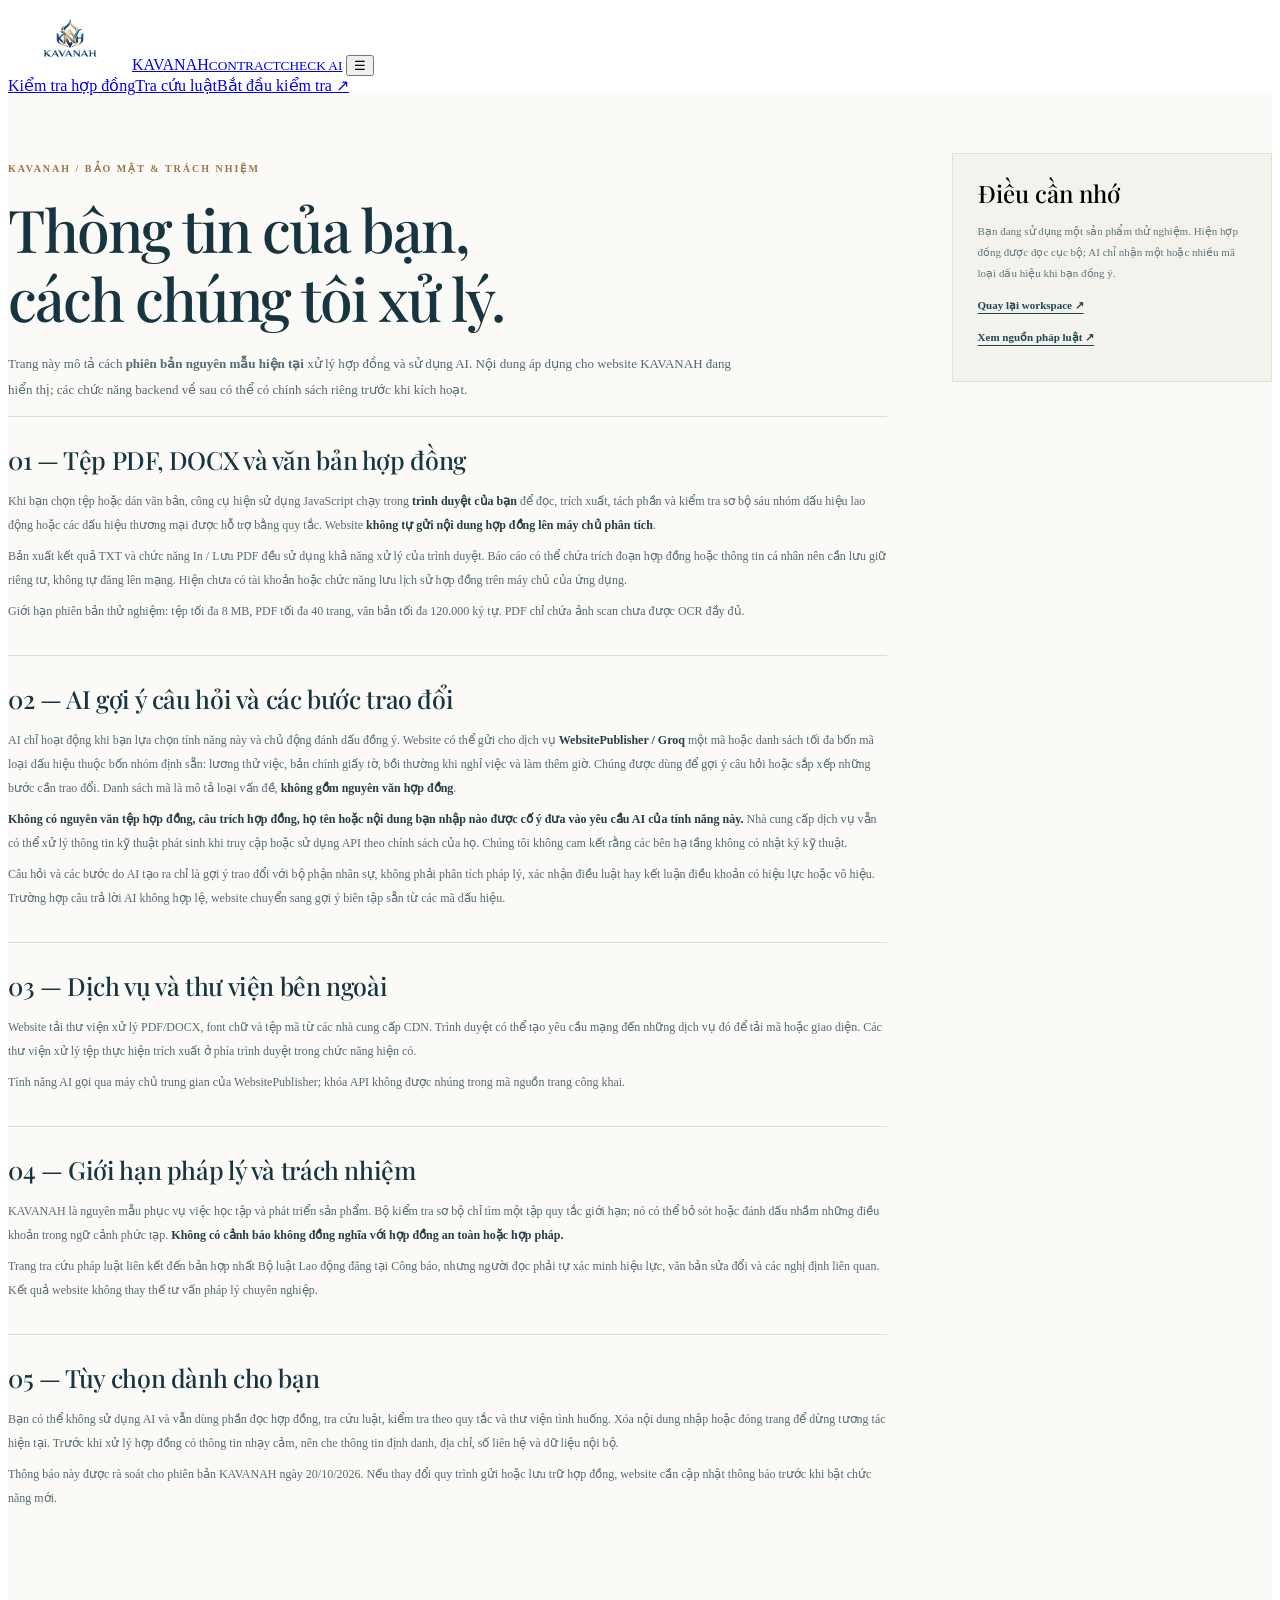
<file: site/pages/quyen-rieng-tu.html>
<!DOCTYPE html>
<html lang="vi"><head><meta charset="UTF-8"><meta name="viewport" content="width=device-width,initial-scale=1">
<meta name="theme-color" content="#FBFAF7"><meta name="robots" content="noindex,nofollow">
<meta name="description" content="KAVANAH — Minh bạch cách xử lý tệp hợp đồng, giới hạn AI và dữ liệu được gửi đi.">
<title>Quyền riêng tư và giới hạn dịch vụ | KAVANAH</title>
<link rel="icon" type="image/svg+xml" href="https://cdn.websitepublisher.ai/custom/wid29280/images/kavanah-app-icon-v2.svg">
<link rel="preconnect" href="https://fonts.googleapis.com"><link rel="preconnect" href="https://fonts.gstatic.com" crossorigin>
<link href="https://fonts.googleapis.com/css2?family=Be+Vietnam+Pro:wght@400;500;600;700&family=Playfair+Display:wght@400;500;600&display=swap" rel="stylesheet">
<link rel="stylesheet" href="https://cdn.websitepublisher.ai/custom/wid29280/css/kavanah-pages.css">
<!-- Optimizer - Canonical --><!-- Optimizer - Custom Meta --><!-- Optimizer - Open Graph --><!-- Optimizer - Header Javascripts -->
<style>
.legal-content{padding:58px 0 92px;background:#FBFAF7}.legal-layout{display:grid;grid-template-columns:minmax(0,1.7fr) minmax(200px,.62fr);gap:65px;align-items:start}
.legal-kicker{font-size:10px;text-transform:uppercase;letter-spacing:.2em;color:#9A7747;font-weight:700}.legal-heading{font:500 clamp(37px,4.6vw,61px)/1.18 "Playfair Display",Georgia,serif;letter-spacing:-.035em;margin:20px 0 18px;color:#173541}
.legal-intro{font-size:13px;line-height:2;max-width:730px;color:#526A71}
.legal-card{border-top:1px solid #DEDCD7;padding:25px 0}.legal-card h2{font:500 25px/1.4 "Playfair Display",Georgia,serif;letter-spacing:-.015em;margin:0 0 12px;color:#173541}
.legal-card p,.legal-card li{color:#556C74;font-size:12px;line-height:2;margin:7px 0}.legal-card ul{padding-left:19px}
.legal-card strong{color:#253E48;font-weight:600}
.legal-aside{position:sticky;top:108px;border:1px solid #E0DFD8;background:#F4F2EC;padding:23px 25px}.legal-aside h2{font:500 24px "Playfair Display",serif;margin:0 0 12px}
.legal-aside p{font-size:11px;line-height:1.9;color:#61777C}.legal-aside a{font-weight:600;text-decoration:underline;text-underline-offset:4px;color:#1C4653}
@media(max-width:750px){.legal-content{padding:46px 0 64px}.legal-layout{grid-template-columns:1fr;gap:25px}.legal-aside{position:static}.legal-card h2{font-size:23px}}
</style><link rel="stylesheet" href="https://cdn.websitepublisher.ai/custom/wid29280/css/kavanah-design-v3.css?v=4">
</head><body>
<header class="top"><div class="shell top-inner">
<a class="brand" href="index.html" aria-label="KAVANAH — về trang chủ"><img width="124" height="62" src="../assets/images/kavanah-logo-nhom.png" alt="Logo KAVANAH"><span class="brand-name">KAVANAH<small>CONTRACTCHECK AI</small></span></a>
<button class="menu-toggle" aria-label="Mở menu" aria-expanded="false" aria-controls="navigation" id="menuToggle" type="button">☰</button>
<nav class="navigation" id="navigation" aria-label="Điều hướng chính"><a href="index.html#san-pham">Kiểm tra hợp đồng</a><a href="tra-cuu-phap-luat.html">Tra cứu luật</a><a href="index.html#san-pham" class="small-cta">Bắt đầu kiểm tra ↗</a></nav>
</div></header>
<main>
<section class="legal-content"><div class="shell legal-layout">
<article>
<p class="legal-kicker">KAVANAH / BẢO MẬT & TRÁCH NHIỆM</p>
<h1 class="legal-heading">Thông tin của bạn,<br>cách chúng tôi xử lý.</h1>
<p class="legal-intro">Trang này mô tả cách <strong>phiên bản nguyên mẫu hiện tại</strong> xử lý hợp đồng và sử dụng AI. Nội dung áp dụng cho website KAVANAH đang hiển thị; các chức năng backend về sau có thể có chính sách riêng trước khi kích hoạt.</p>
<section class="legal-card"><h2>01 — Tệp PDF, DOCX và văn bản hợp đồng</h2>
<p>Khi bạn chọn tệp hoặc dán văn bản, công cụ hiện sử dụng JavaScript chạy trong <strong>trình duyệt của bạn</strong> để đọc, trích xuất, tách phần và kiểm tra sơ bộ sáu nhóm dấu hiệu lao động hoặc các dấu hiệu thương mại được hỗ trợ bằng quy tắc. Website <strong>không tự gửi nội dung hợp đồng lên máy chủ phân tích</strong>.</p>
<p>Bản xuất kết quả TXT và chức năng In / Lưu PDF đều sử dụng khả năng xử lý của trình duyệt. Báo cáo có thể chứa trích đoạn hợp đồng hoặc thông tin cá nhân nên cần lưu giữ riêng tư, không tự đăng lên mạng. Hiện chưa có tài khoản hoặc chức năng lưu lịch sử hợp đồng trên máy chủ của ứng dụng.</p>
<p>Giới hạn phiên bản thử nghiệm: tệp tối đa 8 MB, PDF tối đa 40 trang, văn bản tối đa 120.000 ký tự. PDF chỉ chứa ảnh scan chưa được OCR đầy đủ.</p></section>
<section class="legal-card"><h2>02 — AI gợi ý câu hỏi và các bước trao đổi</h2>
<p>AI chỉ hoạt động khi bạn lựa chọn tính năng này và chủ động đánh dấu đồng ý. Website có thể gửi cho dịch vụ <strong>WebsitePublisher / Groq</strong> một mã hoặc danh sách tối đa bốn mã loại dấu hiệu thuộc bốn nhóm định sẵn: lương thử việc, bản chính giấy tờ, bồi thường khi nghỉ việc và làm thêm giờ. Chúng được dùng để gợi ý câu hỏi hoặc sắp xếp những bước cần trao đổi. Danh sách mã là mô tả loại vấn đề, <strong>không gồm nguyên văn hợp đồng</strong>.</p>
<p><strong>Không có nguyên văn tệp hợp đồng, câu trích hợp đồng, họ tên hoặc nội dung bạn nhập nào được cố ý đưa vào yêu cầu AI của tính năng này.</strong> Nhà cung cấp dịch vụ vẫn có thể xử lý thông tin kỹ thuật phát sinh khi truy cập hoặc sử dụng API theo chính sách của họ. Chúng tôi không cam kết rằng các bên hạ tầng không có nhật ký kỹ thuật.</p>
<p>Câu hỏi và các bước do AI tạo ra chỉ là gợi ý trao đổi với bộ phận nhân sự, không phải phân tích pháp lý, xác nhận điều luật hay kết luận điều khoản có hiệu lực hoặc vô hiệu. Trường hợp câu trả lời AI không hợp lệ, website chuyển sang gợi ý biên tập sẵn từ các mã dấu hiệu.</p></section>
<section class="legal-card"><h2>03 — Dịch vụ và thư viện bên ngoài</h2>
<p>Website tải thư viện xử lý PDF/DOCX, font chữ và tệp mã từ các nhà cung cấp CDN. Trình duyệt có thể tạo yêu cầu mạng đến những dịch vụ đó để tải mã hoặc giao diện. Các thư viện xử lý tệp thực hiện trích xuất ở phía trình duyệt trong chức năng hiện có.</p>
<p>Tính năng AI gọi qua máy chủ trung gian của WebsitePublisher; khóa API không được nhúng trong mã nguồn trang công khai.</p></section>
<section class="legal-card"><h2>04 — Giới hạn pháp lý và trách nhiệm</h2>
<p>KAVANAH là nguyên mẫu phục vụ việc học tập và phát triển sản phẩm. Bộ kiểm tra sơ bộ chỉ tìm một tập quy tắc giới hạn; nó có thể bỏ sót hoặc đánh dấu nhầm những điều khoản trong ngữ cảnh phức tạp. <strong>Không có cảnh báo không đồng nghĩa với hợp đồng an toàn hoặc hợp pháp.</strong></p>
<p>Trang tra cứu pháp luật liên kết đến bản hợp nhất Bộ luật Lao động đăng tại Công báo, nhưng người đọc phải tự xác minh hiệu lực, văn bản sửa đổi và các nghị định liên quan. Kết quả website không thay thế tư vấn pháp lý chuyên nghiệp.</p></section>
<section class="legal-card"><h2>05 — Tùy chọn dành cho bạn</h2>
<p>Bạn có thể không sử dụng AI và vẫn dùng phần đọc hợp đồng, tra cứu luật, kiểm tra theo quy tắc và thư viện tình huống. Xóa nội dung nhập hoặc đóng trang để dừng tương tác hiện tại. Trước khi xử lý hợp đồng có thông tin nhạy cảm, nên che thông tin định danh, địa chỉ, số liên hệ và dữ liệu nội bộ.</p>
<p>Thông báo này được rà soát cho phiên bản KAVANAH ngày 20/10/2026. Nếu thay đổi quy trình gửi hoặc lưu trữ hợp đồng, website cần cập nhật thông báo trước khi bật chức năng mới.</p></section>
</article>
<aside class="legal-aside"><h2>Điều cần nhớ</h2>
<p>Bạn đang sử dụng một sản phẩm thử nghiệm. Hiện hợp đồng được đọc cục bộ; AI chỉ nhận một hoặc nhiều mã loại dấu hiệu khi bạn đồng ý.</p>
<p><a href="/index.html#san-pham">Quay lại workspace ↗</a></p>
<p><a href="/tra-cuu-phap-luat.html">Xem nguồn pháp luật ↗</a></p>
</aside>
</div></section>
</main>
<!--#wps-include fragment="kavanah-footer" -->
<script>(function(){const t=document.getElementById("menuToggle"),n=document.getElementById("navigation");if(!t||!n)return;t.addEventListener("click",()=>{const on=n.classList.toggle("open");t.setAttribute("aria-expanded",String(on));t.textContent=on?"×":"☰";});n.querySelectorAll("a").forEach(a=>a.addEventListener("click",()=>{n.classList.remove("open");t.setAttribute("aria-expanded","false");t.textContent="☰";}));})();</script>
<!-- Optimizer - Footer Javascripts --></body></html>
</file>
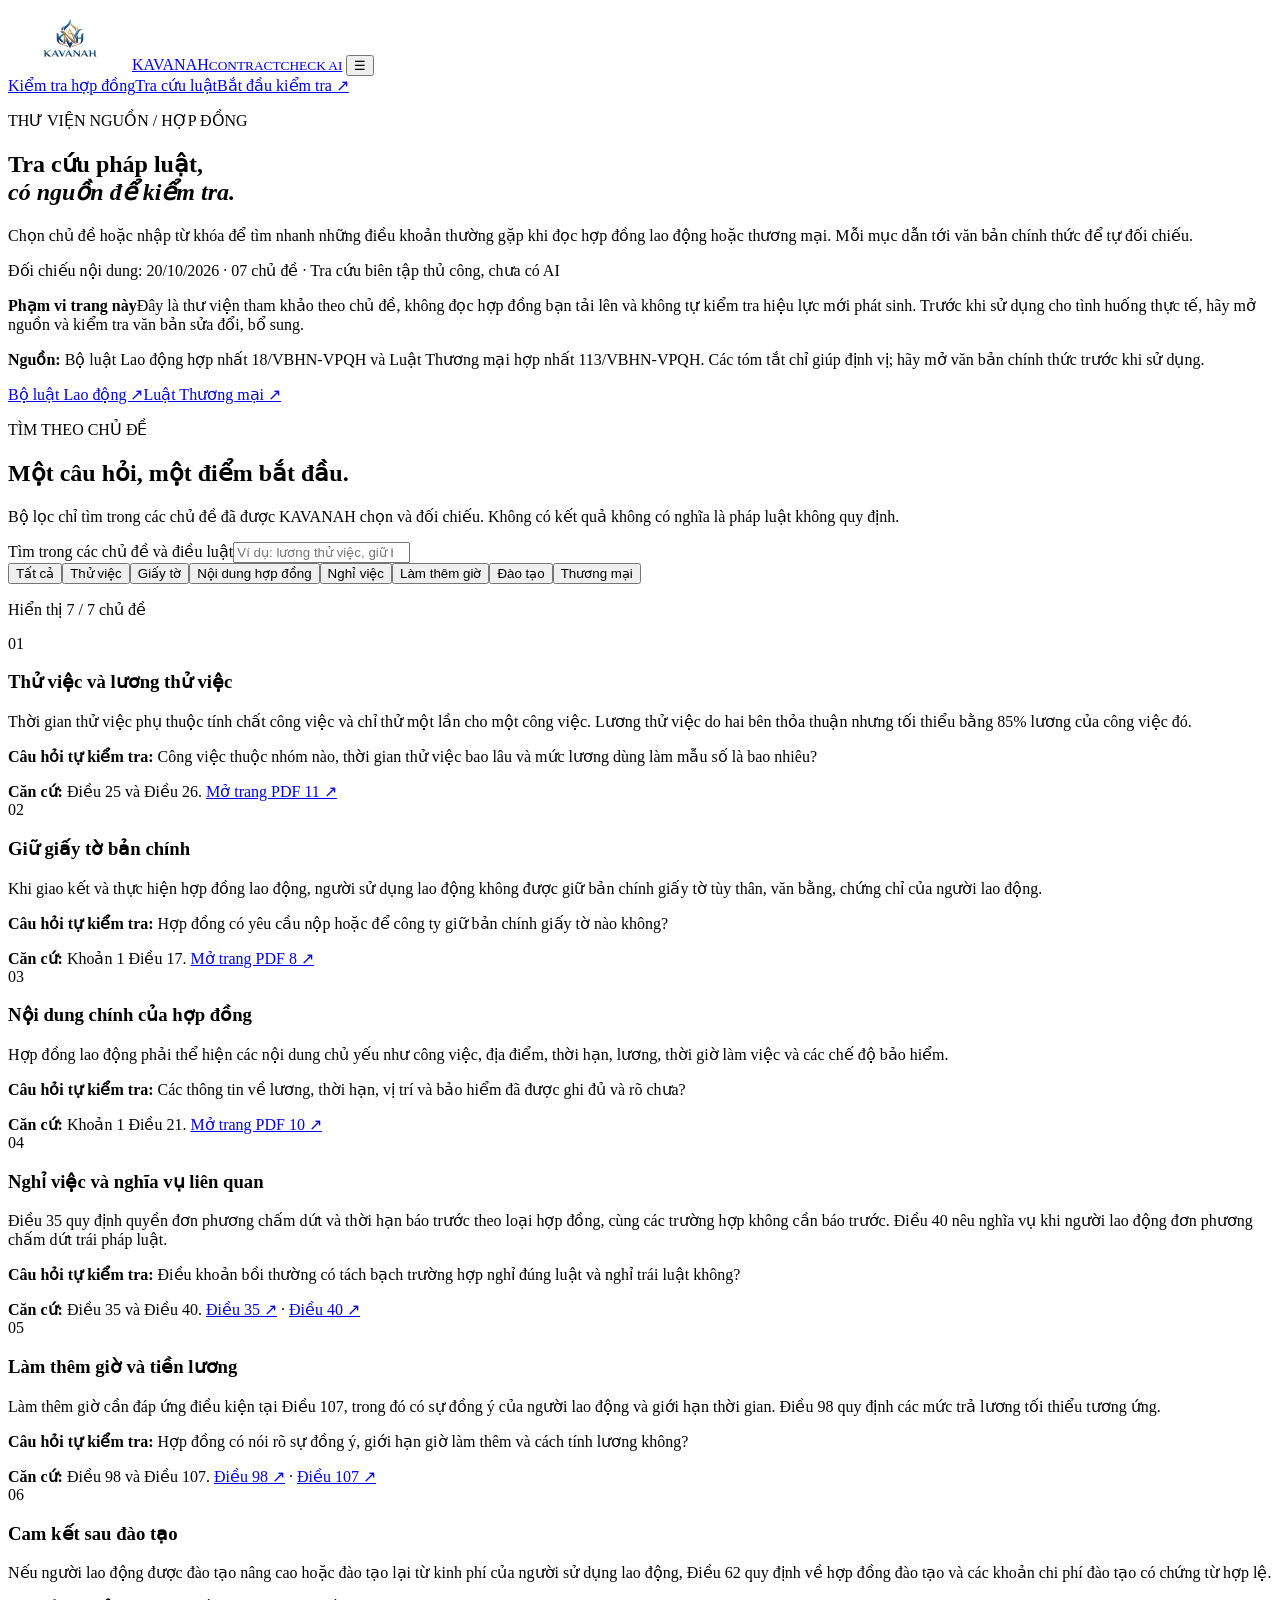
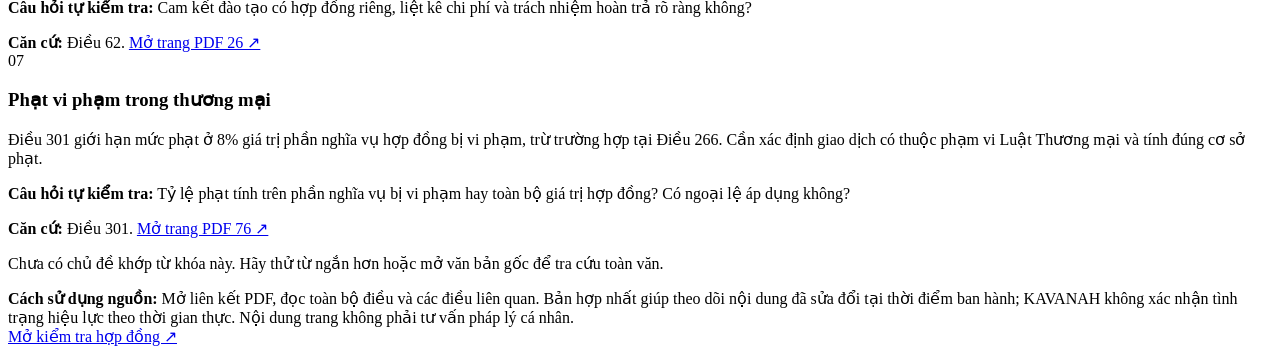
<file: site/pages/tra-cuu-phap-luat.html>
<!DOCTYPE html><html lang="vi"><head><meta charset="UTF-8"><meta name="viewport" content="width=device-width,initial-scale=1"><meta name="theme-color" content="#FBFAF7"><meta name="robots" content="noindex,nofollow"><meta name="description" content="Tra cứu một số điều của Bộ luật Lao động và Luật Thương mại qua văn bản chính thức, kèm câu hỏi tự kiểm tra."><title>Tra cứu pháp luật | KAVANAH</title><link rel="icon" type="image/svg+xml" href="https://cdn.websitepublisher.ai/custom/wid29280/images/kavanah-app-icon-v2.svg"><link rel="preconnect" href="https://fonts.googleapis.com"><link rel="preconnect" href="https://fonts.gstatic.com" crossorigin><link href="https://fonts.googleapis.com/css2?family=Be+Vietnam+Pro:wght@400;500;600;700&family=Playfair+Display:wght@400;500;600&display=swap" rel="stylesheet"><link rel="stylesheet" href="https://cdn.websitepublisher.ai/custom/wid29280/css/kavanah-pages.css">
<!-- Optimizer - Canonical --><!-- Optimizer - Custom Meta --><!-- Optimizer - Open Graph --><!-- Optimizer - Header Javascripts --><link rel="stylesheet" href="https://cdn.websitepublisher.ai/custom/wid29280/css/kavanah-design-v3.css?v=4">
</head><body>
<header class="top"><div class="shell top-inner">
<a class="brand" href="index.html" aria-label="KAVANAH — về trang chủ"><img width="124" height="62" src="../assets/images/kavanah-logo-nhom.png" alt="Logo KAVANAH"><span class="brand-name">KAVANAH<small>CONTRACTCHECK AI</small></span></a>
<button class="menu-toggle" aria-label="Mở menu" aria-expanded="false" aria-controls="navigation" id="menuToggle" type="button">☰</button>
<nav class="navigation" id="navigation" aria-label="Điều hướng chính"><a href="index.html#san-pham">Kiểm tra hợp đồng</a><a href="tra-cuu-phap-luat.html">Tra cứu luật</a><a href="index.html#san-pham" class="small-cta">Bắt đầu kiểm tra ↗</a></nav>
</div></header>
<main><section class="page-hero"><div class="shell hero-grid"><div><p class="overline">THƯ VIỆN NGUỒN / HỢP ĐỒNG</p><h1 class="page-title">Tra cứu pháp luật,<br><em>có nguồn để kiểm tra.</em></h1><p class="hero-lead">Chọn chủ đề hoặc nhập từ khóa để tìm nhanh những điều khoản thường gặp khi đọc hợp đồng lao động hoặc thương mại. Mỗi mục dẫn tới văn bản chính thức để tự đối chiếu.</p><p class="meta-line">Đối chiếu nội dung: 20/10/2026 · 07 chủ đề · Tra cứu biên tập thủ công, chưa có AI</p></div><aside class="hero-aside"><strong>Phạm vi trang này</strong>Đây là thư viện tham khảo theo chủ đề, không đọc hợp đồng bạn tải lên và không tự kiểm tra hiệu lực mới phát sinh. Trước khi sử dụng cho tình huống thực tế, hãy mở nguồn và kiểm tra văn bản sửa đổi, bổ sung.</aside></div></section>
<div class="intro-bar"><div class="shell"><p><strong>Nguồn:</strong> Bộ luật Lao động hợp nhất 18/VBHN-VPQH và Luật Thương mại hợp nhất 113/VBHN-VPQH. Các tóm tắt chỉ giúp định vị; hãy mở văn bản chính thức trước khi sử dụng.</p><a class="source-link" href="https://congbao.chinhphu.vn/van-ban/van-ban-hop-nhat-so-18-vbhn-vpqh-468971.htm" target="_blank" rel="noopener noreferrer">Bộ luật Lao động ↗</a><a class="source-link" href="https://vanban.chinhphu.vn/?docid=215232&pageid=27160" target="_blank" rel="noopener noreferrer">Luật Thương mại ↗</a></div></div>
<section class="section"><div class="shell"><div class="section-head"><div><p class="kicker">TÌM THEO CHỦ ĐỀ</p><h2 class="section-title">Một câu hỏi, một điểm bắt đầu.</h2></div><p class="section-desc">Bộ lọc chỉ tìm trong các chủ đề đã được KAVANAH chọn và đối chiếu. Không có kết quả không có nghĩa là pháp luật không quy định.</p></div>
<div class="search-panel"><label for="lawSearch">Tìm trong các chủ đề và điều luật</label><input class="search-input" id="lawSearch" type="search" placeholder="Ví dụ: lương thử việc, giữ bằng gốc, làm thêm giờ…" autocomplete="off"><div class="topic-row" role="group" aria-label="Lọc chủ đề"><button class="topic" type="button" data-filter="all" aria-pressed="true">Tất cả</button><button class="topic" type="button" data-filter="trial" aria-pressed="false">Thử việc</button><button class="topic" type="button" data-filter="documents" aria-pressed="false">Giấy tờ</button><button class="topic" type="button" data-filter="contract" aria-pressed="false">Nội dung hợp đồng</button><button class="topic" type="button" data-filter="resignation" aria-pressed="false">Nghỉ việc</button><button class="topic" type="button" data-filter="overtime" aria-pressed="false">Làm thêm giờ</button><button class="topic" type="button" data-filter="training" aria-pressed="false">Đào tạo</button><button class="topic" type="button" data-filter="commercial" aria-pressed="false">Thương mại</button></div></div>
<p class="results-line" id="resultCount" role="status" aria-live="polite">Hiển thị 7 / 7 chủ đề</p>
<div class="law-grid" id="lawGrid">
<article class="law-card" data-topic="trial" data-search="Thử việc và lương thử việc Thời gian thử việc phụ thuộc tính chất công việc và chỉ thử một lần cho một công việc. Lương thử việc do hai bên thỏa thuận nhưng tối thiểu bằng 85% lương của công việc đó. Điều 25 và Điều 26 Công việc thuộc nhóm nào, thời gian thử việc bao lâu và mức lương dùng làm mẫu số là bao nhiêu?"><span class="item-no">01</span><h3>Thử việc và lương thử việc</h3><p>Thời gian thử việc phụ thuộc tính chất công việc và chỉ thử một lần cho một công việc. Lương thử việc do hai bên thỏa thuận nhưng tối thiểu bằng 85% lương của công việc đó.</p><p><strong>Câu hỏi tự kiểm tra:</strong> Công việc thuộc nhóm nào, thời gian thử việc bao lâu và mức lương dùng làm mẫu số là bao nhiêu?</p><div class="basis"><strong>Căn cứ:</strong> Điều 25 và Điều 26. <a href="https://congbaocdn.chinhphu.vn/180507251028987904/2026/3/5/468971-1772684381_v1_1772690833_signed.pdf#page=11" target="_blank" rel="noopener noreferrer">Mở trang PDF 11 ↗</a></div></article>
<article class="law-card" data-topic="documents" data-search="Giữ giấy tờ bản chính Khi giao kết và thực hiện hợp đồng lao động, người sử dụng lao động không được giữ bản chính giấy tờ tùy thân, văn bằng, chứng chỉ của người lao động. Khoản 1 Điều 17 Hợp đồng có yêu cầu nộp hoặc để công ty giữ bản chính giấy tờ nào không?"><span class="item-no">02</span><h3>Giữ giấy tờ bản chính</h3><p>Khi giao kết và thực hiện hợp đồng lao động, người sử dụng lao động không được giữ bản chính giấy tờ tùy thân, văn bằng, chứng chỉ của người lao động.</p><p><strong>Câu hỏi tự kiểm tra:</strong> Hợp đồng có yêu cầu nộp hoặc để công ty giữ bản chính giấy tờ nào không?</p><div class="basis"><strong>Căn cứ:</strong> Khoản 1 Điều 17. <a href="https://congbaocdn.chinhphu.vn/180507251028987904/2026/3/5/468971-1772684381_v1_1772690833_signed.pdf#page=8" target="_blank" rel="noopener noreferrer">Mở trang PDF 8 ↗</a></div></article>
<article class="law-card" data-topic="contract" data-search="Nội dung chính của hợp đồng Hợp đồng lao động phải thể hiện các nội dung chủ yếu như công việc, địa điểm, thời hạn, lương, thời giờ làm việc và các chế độ bảo hiểm. Khoản 1 Điều 21 Các thông tin về lương, thời hạn, vị trí và bảo hiểm đã được ghi đủ và rõ chưa?"><span class="item-no">03</span><h3>Nội dung chính của hợp đồng</h3><p>Hợp đồng lao động phải thể hiện các nội dung chủ yếu như công việc, địa điểm, thời hạn, lương, thời giờ làm việc và các chế độ bảo hiểm.</p><p><strong>Câu hỏi tự kiểm tra:</strong> Các thông tin về lương, thời hạn, vị trí và bảo hiểm đã được ghi đủ và rõ chưa?</p><div class="basis"><strong>Căn cứ:</strong> Khoản 1 Điều 21. <a href="https://congbaocdn.chinhphu.vn/180507251028987904/2026/3/5/468971-1772684381_v1_1772690833_signed.pdf#page=10" target="_blank" rel="noopener noreferrer">Mở trang PDF 10 ↗</a></div></article>
<article class="law-card" data-topic="resignation" data-search="Nghỉ việc và nghĩa vụ liên quan Điều 35 quy định quyền đơn phương chấm dứt và thời hạn báo trước theo loại hợp đồng, cùng các trường hợp không cần báo trước. Điều 40 nêu nghĩa vụ khi người lao động đơn phương chấm dứt trái pháp luật. Điều 35 và Điều 40 Điều khoản bồi thường có tách bạch trường hợp nghỉ đúng luật và nghỉ trái luật không?"><span class="item-no">04</span><h3>Nghỉ việc và nghĩa vụ liên quan</h3><p>Điều 35 quy định quyền đơn phương chấm dứt và thời hạn báo trước theo loại hợp đồng, cùng các trường hợp không cần báo trước. Điều 40 nêu nghĩa vụ khi người lao động đơn phương chấm dứt trái pháp luật.</p><p><strong>Câu hỏi tự kiểm tra:</strong> Điều khoản bồi thường có tách bạch trường hợp nghỉ đúng luật và nghỉ trái luật không?</p><div class="basis"><strong>Căn cứ:</strong> Điều 35 và Điều 40. <a href="https://congbaocdn.chinhphu.vn/180507251028987904/2026/3/5/468971-1772684381_v1_1772690833_signed.pdf#page=15" target="_blank" rel="noopener noreferrer">Điều 35 ↗</a> · <a href="https://congbaocdn.chinhphu.vn/180507251028987904/2026/3/5/468971-1772684381_v1_1772690833_signed.pdf#page=17" target="_blank" rel="noopener noreferrer">Điều 40 ↗</a></div></article>
<article class="law-card" data-topic="overtime" data-search="Làm thêm giờ và tiền lương Làm thêm giờ cần đáp ứng điều kiện tại Điều 107, trong đó có sự đồng ý của người lao động và giới hạn thời gian. Điều 98 quy định các mức trả lương tối thiểu tương ứng. Điều 98 và Điều 107 Hợp đồng có nói rõ sự đồng ý, giới hạn giờ làm thêm và cách tính lương không?"><span class="item-no">05</span><h3>Làm thêm giờ và tiền lương</h3><p>Làm thêm giờ cần đáp ứng điều kiện tại Điều 107, trong đó có sự đồng ý của người lao động và giới hạn thời gian. Điều 98 quy định các mức trả lương tối thiểu tương ứng.</p><p><strong>Câu hỏi tự kiểm tra:</strong> Hợp đồng có nói rõ sự đồng ý, giới hạn giờ làm thêm và cách tính lương không?</p><div class="basis"><strong>Căn cứ:</strong> Điều 98 và Điều 107. <a href="https://congbaocdn.chinhphu.vn/180507251028987904/2026/3/5/468971-1772684381_v1_1772690833_signed.pdf#page=40" target="_blank" rel="noopener noreferrer">Điều 98 ↗</a> · <a href="https://congbaocdn.chinhphu.vn/180507251028987904/2026/3/5/468971-1772684381_v1_1772690833_signed.pdf#page=42" target="_blank" rel="noopener noreferrer">Điều 107 ↗</a></div></article>
<article class="law-card" data-topic="training" data-search="Cam kết sau đào tạo Nếu người lao động được đào tạo nâng cao hoặc đào tạo lại từ kinh phí của người sử dụng lao động, Điều 62 quy định về hợp đồng đào tạo và các khoản chi phí đào tạo có chứng từ hợp lệ. Điều 62 Cam kết đào tạo có hợp đồng riêng, liệt kê chi phí và trách nhiệm hoàn trả rõ ràng không?"><span class="item-no">06</span><h3>Cam kết sau đào tạo</h3><p>Nếu người lao động được đào tạo nâng cao hoặc đào tạo lại từ kinh phí của người sử dụng lao động, Điều 62 quy định về hợp đồng đào tạo và các khoản chi phí đào tạo có chứng từ hợp lệ.</p><p><strong>Câu hỏi tự kiểm tra:</strong> Cam kết đào tạo có hợp đồng riêng, liệt kê chi phí và trách nhiệm hoàn trả rõ ràng không?</p><div class="basis"><strong>Căn cứ:</strong> Điều 62. <a href="https://congbaocdn.chinhphu.vn/180507251028987904/2026/3/5/468971-1772684381_v1_1772690833_signed.pdf#page=26" target="_blank" rel="noopener noreferrer">Mở trang PDF 26 ↗</a></div></article>
<article class="law-card" data-topic="commercial" data-search="Hợp đồng thương mại phạt vi phạm mức phạt 8% giá trị phần nghĩa vụ hợp đồng bị vi phạm ngoại lệ Điều 266 Điều 301 Luật Thương mại 113/VBHN-VPQH"><span class="item-no">07</span><h3>Phạt vi phạm trong thương mại</h3><p>Điều 301 giới hạn mức phạt ở 8% giá trị phần nghĩa vụ hợp đồng bị vi phạm, trừ trường hợp tại Điều 266. Cần xác định giao dịch có thuộc phạm vi Luật Thương mại và tính đúng cơ sở phạt.</p><p><strong>Câu hỏi tự kiểm tra:</strong> Tỷ lệ phạt tính trên phần nghĩa vụ bị vi phạm hay toàn bộ giá trị hợp đồng? Có ngoại lệ áp dụng không?</p><div class="basis"><strong>Căn cứ:</strong> Điều 301. <a href="https://datafiles.chinhphu.vn/cpp/files/vbpq/2025/9/113-vbhn-vpqh.pdf#page=76" target="_blank" rel="noopener noreferrer">Mở trang PDF 76 ↗</a></div></article>
</div><p class="empty-state" id="emptyState" role="status">Chưa có chủ đề khớp từ khóa này. Hãy thử từ ngắn hơn hoặc mở văn bản gốc để tra cứu toàn văn.</p>
<div class="note-box"><strong>Cách sử dụng nguồn:</strong> Mở liên kết PDF, đọc toàn bộ điều và các điều liên quan. Bản hợp nhất giúp theo dõi nội dung đã sửa đổi tại thời điểm ban hành; KAVANAH không xác nhận tình trạng hiệu lực theo thời gian thực. Nội dung trang không phải tư vấn pháp lý cá nhân.</div>
<div class="action-row"><a class="primary-btn" href="/index.html#san-pham">Mở kiểm tra hợp đồng ↗</a></div></div></section></main>
<!--#wps-include fragment="kavanah-footer" -->
<script>(function(){const nav=document.getElementById("navigation"),toggle=document.getElementById("menuToggle");toggle.addEventListener("click",()=>{const open=nav.classList.toggle("open");toggle.setAttribute("aria-expanded",String(open));toggle.textContent=open?"×":"☰"});nav.querySelectorAll("a").forEach(a=>a.addEventListener("click",()=>{nav.classList.remove("open");toggle.setAttribute("aria-expanded","false");toggle.textContent="☰"}));const input=document.getElementById("lawSearch"),buttons=[...document.querySelectorAll("[data-filter]")],cards=[...document.querySelectorAll(".law-card")],count=document.getElementById("resultCount"),empty=document.getElementById("emptyState");let current="all";const normalize=s=>s.normalize("NFD").replace(/[̀-ͯ]/g,"").replace(/đ/g,"d").replace(/Đ/g,"D").toLowerCase();function render(){const q=normalize(input.value.trim());let shown=0;cards.forEach(card=>{const matchTopic=current==="all"||card.dataset.topic===current;const matchText=!q||normalize(card.dataset.search).includes(q);card.hidden=!(matchTopic&&matchText);if(!card.hidden)shown++});count.textContent="Hiển thị "+shown+" / "+cards.length+" chủ đề";empty.classList.toggle("active",shown===0)}buttons.forEach(button=>button.addEventListener("click",()=>{current=button.dataset.filter;buttons.forEach(b=>b.setAttribute("aria-pressed",String(b===button)));render()}));input.addEventListener("input",render)})();</script>
<!-- Optimizer - Footer Javascripts --></body></html>
</file>
